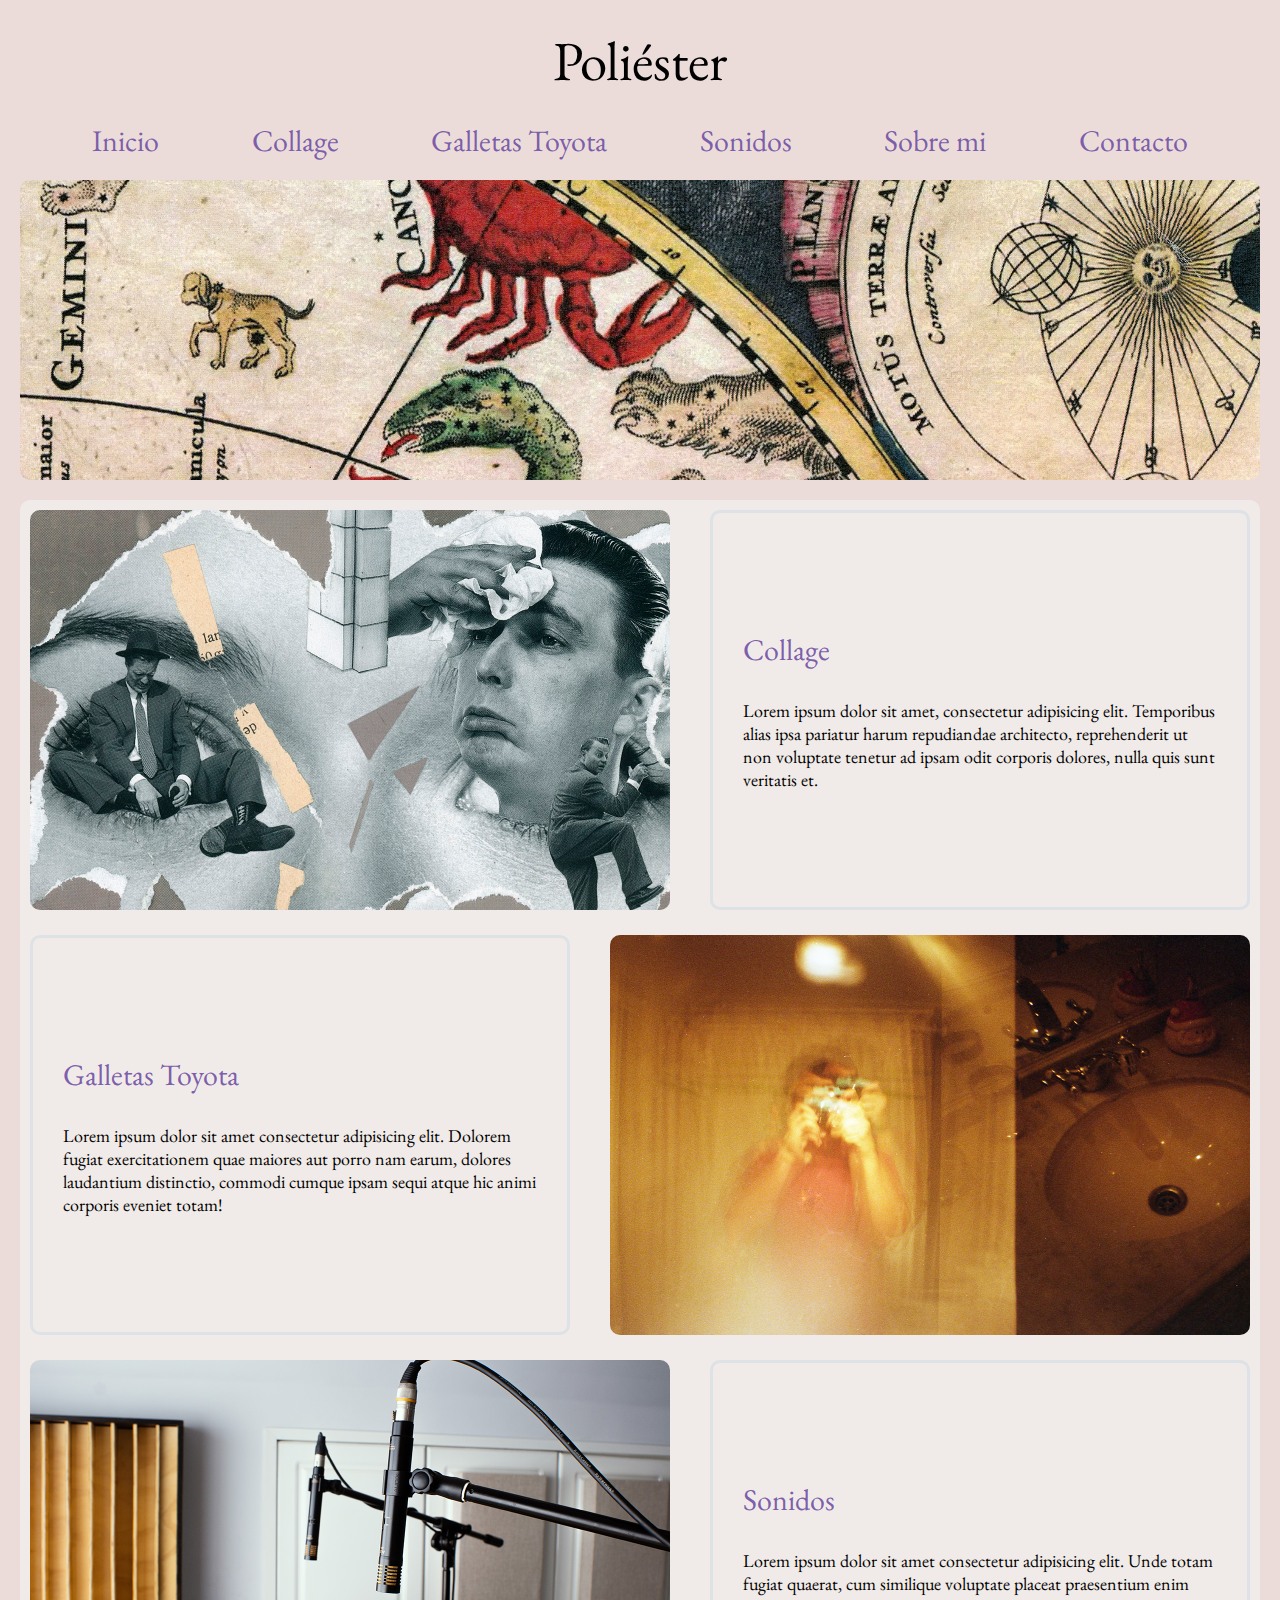
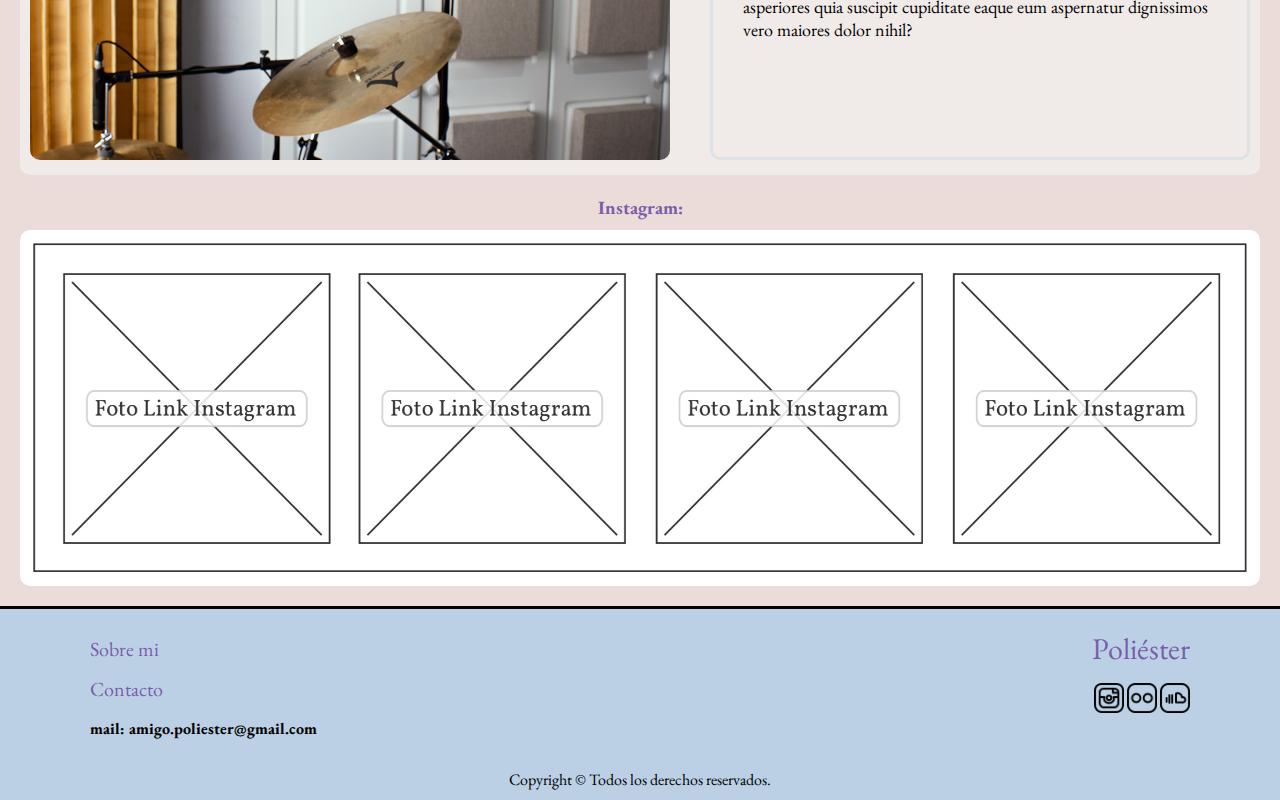
<file: index.html>
<!DOCTYPE html>
<html lang="en">
<head>
    <meta charset="UTF-8">
    <meta http-equiv="X-UA-Compatible" content="IE=edge">
    <meta name="viewport" content="width=device-width, initial-scale=1.0">
    <link rel="shortcut icon" href="assets/photos/favicon_poliester.png" type="image/x-icon">
    <link rel="stylesheet" href="./css/estilos.css">
    <link rel="preconnect" href="https://fonts.googleapis.com">
    <link rel="preconnect" href="https://fonts.gstatic.com" crossorigin>
    <link href="https://fonts.googleapis.com/css2?family=EB+Garamond&display=swap" rel="stylesheet">
    <title>Poliéster | Inicio</title>
</head>
<body>
    <header>
        <h1>Poliéster</h1>
        <nav>
            <ul class="contenedorNavegacion">
                <li><a href="#">Inicio</a></li>
                <li><a href="./html/collage.html">Collage</a></li>
                <li><a href="./html/galletas_toyota.html">Galletas Toyota</a></li>
                <li><a href="./html/sonidos.html">Sonidos</a></li>
                <li><a href="./html/sobre_mi.html">Sobre mi</a></li>
                <li><a href="./html/contacto.html">Contacto</a></li>
            </ul>
        </nav>
    </header>

    <main>
        <section class="portadaIndex"> <!--fotos en carrusel-->

            <img src="./assets/photos/portada-medieval.jpg" alt="carrusel">

        </section>

        <section class="contenedorTarjetas">
            
            <article class="tarjetaCollage">
                
                <div class="tarjetaCollage__foto">
                    <img src="./assets/photos/Tarjeta-Collage-Web.jpg" alt="targetaCollage">
                </div>

                <div class="tarjetaCollageArticulo">
                    <a class="tarjetaCollageArticulo__enlace" href="./html/collage.html">
                        <h2 class="tarjetaCollageArticulo__titulo">Collage</h2>
                    </a>
                    <p class="tarjetaCollageArticulo__parrafo">Lorem ipsum dolor sit amet, consectetur adipisicing elit. Temporibus alias ipsa pariatur harum repudiandae architecto, reprehenderit ut non voluptate tenetur ad ipsam odit corporis dolores, nulla quis sunt veritatis et. </p>
                </div>
                
            </article>

            <article class="tarjetaGalletas">

                <div class="tarjetaGalletasArticulo">
                    <a class="tarjetaGalletasArticulo__enlace" href="./html/galletas_toyota.html">
                        <h2 class="tarjetaGalletasArticulo__titulo">Galletas Toyota</h2>
                    </a>
                    <p class="tarjetaGalletasArticulo__parrafo">Lorem ipsum dolor sit amet consectetur adipisicing elit. Dolorem fugiat exercitationem quae maiores aut porro nam earum, dolores laudantium distinctio, commodi cumque ipsam sequi atque hic animi corporis eveniet totam!
                    </p>
                </div>
                
                <div class="tarjetaGalletas__foto">
                    <img src="./assets/photos/Tarjeta-Galletas-Web.jpg" alt="tarjetaGalletas">
                </div>
                

            </article>

            <article class="tarjetaSonidos">

                <div class="tarjetaSonidos__foto">
                    <img src="./assets/photos/Tarjeta-Sonidos-Web.jpg" alt="tarjetaSonidos">
                </div>
                
                <div class="tarjetaSonidosArticulo">
                    <a class="tarjetaSonidosArticulo__enlace" href="./html/sonidos.html">
                        <h2 class="tarjetaSonidosArticulo__titulo">Sonidos</h2>
                    </a>
                <p class="tarjetaSonidosArticulo__parrafo">Lorem ipsum dolor sit amet consectetur adipisicing elit. Unde totam fugiat quaerat, cum similique voluptate placeat praesentium enim asperiores quia suscipit cupiditate eaque eum aspernatur dignissimos vero maiores dolor nihil?
                </p>
                </div>
            </article>

        </section>

        <section class="barraInstagram">
            <h3>Instagram:</h3>
            <img src="./assets/photos/Captura-de-pantalla-2022-03-19-a-la(s)-15.10.56.jpg" alt="ejemplo_barra_instagram">
        </section>

    </main>

    <footer id="footer">

        <div class="contenidoFooter">
            <section class="contenidoFooter__contacto">
                <ul>
                    <li><a href="./html/sobre_mi.html">Sobre mi</a></li>
                    <li><a href="./html/contacto.html">Contacto</a></li>
                </ul>
    
                <h4>mail: amigo.poliester@gmail.com</h4>
            </section>
    
            <section class="contenidoFooter__rrss">
                <a href="#"><h3>Poliéster</h3></a>
    
                <a href="https://www.instagram.com/amigo.poliester/?hl=es-la" target="_blank"><img src="./assets/logos/instagram.png" alt="logo_instagram"></a>
                <a href="https://www.flickr.com/photos/158435061@N05/albums" target="_blank"><img src="./assets/logos/flickr.png" alt="logo_flickr"></a>
                <a href="https://soundcloud.com/user-536569518?utm_source=clipboard&utm_medium=text&utm_campaign=social_sharing" target="_blank"><img src="./assets/logos/soundcloud.png" alt="logo_soundcloud"></a>
            </section>

        </div>


        <p>Copyright © Todos los derechos reservados.</p>

    </footer>
    
</body>
</html>
</file>
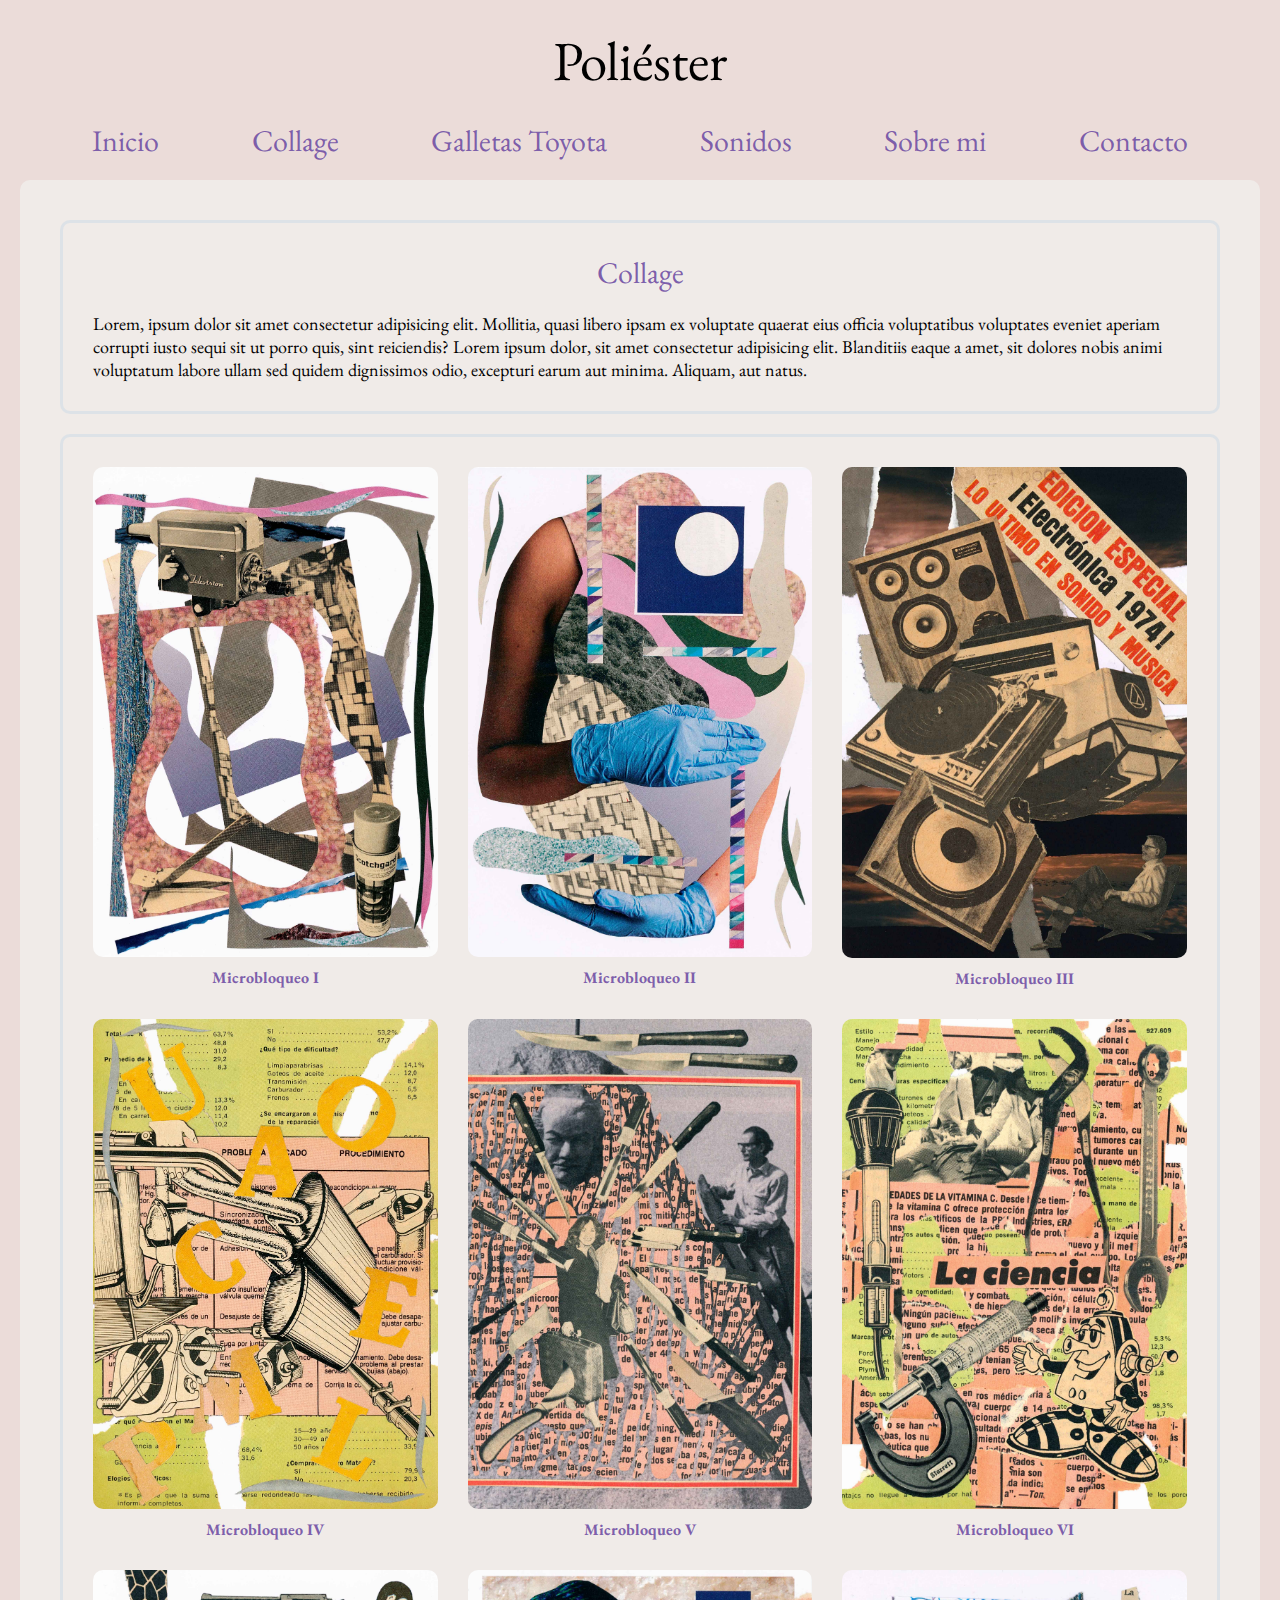
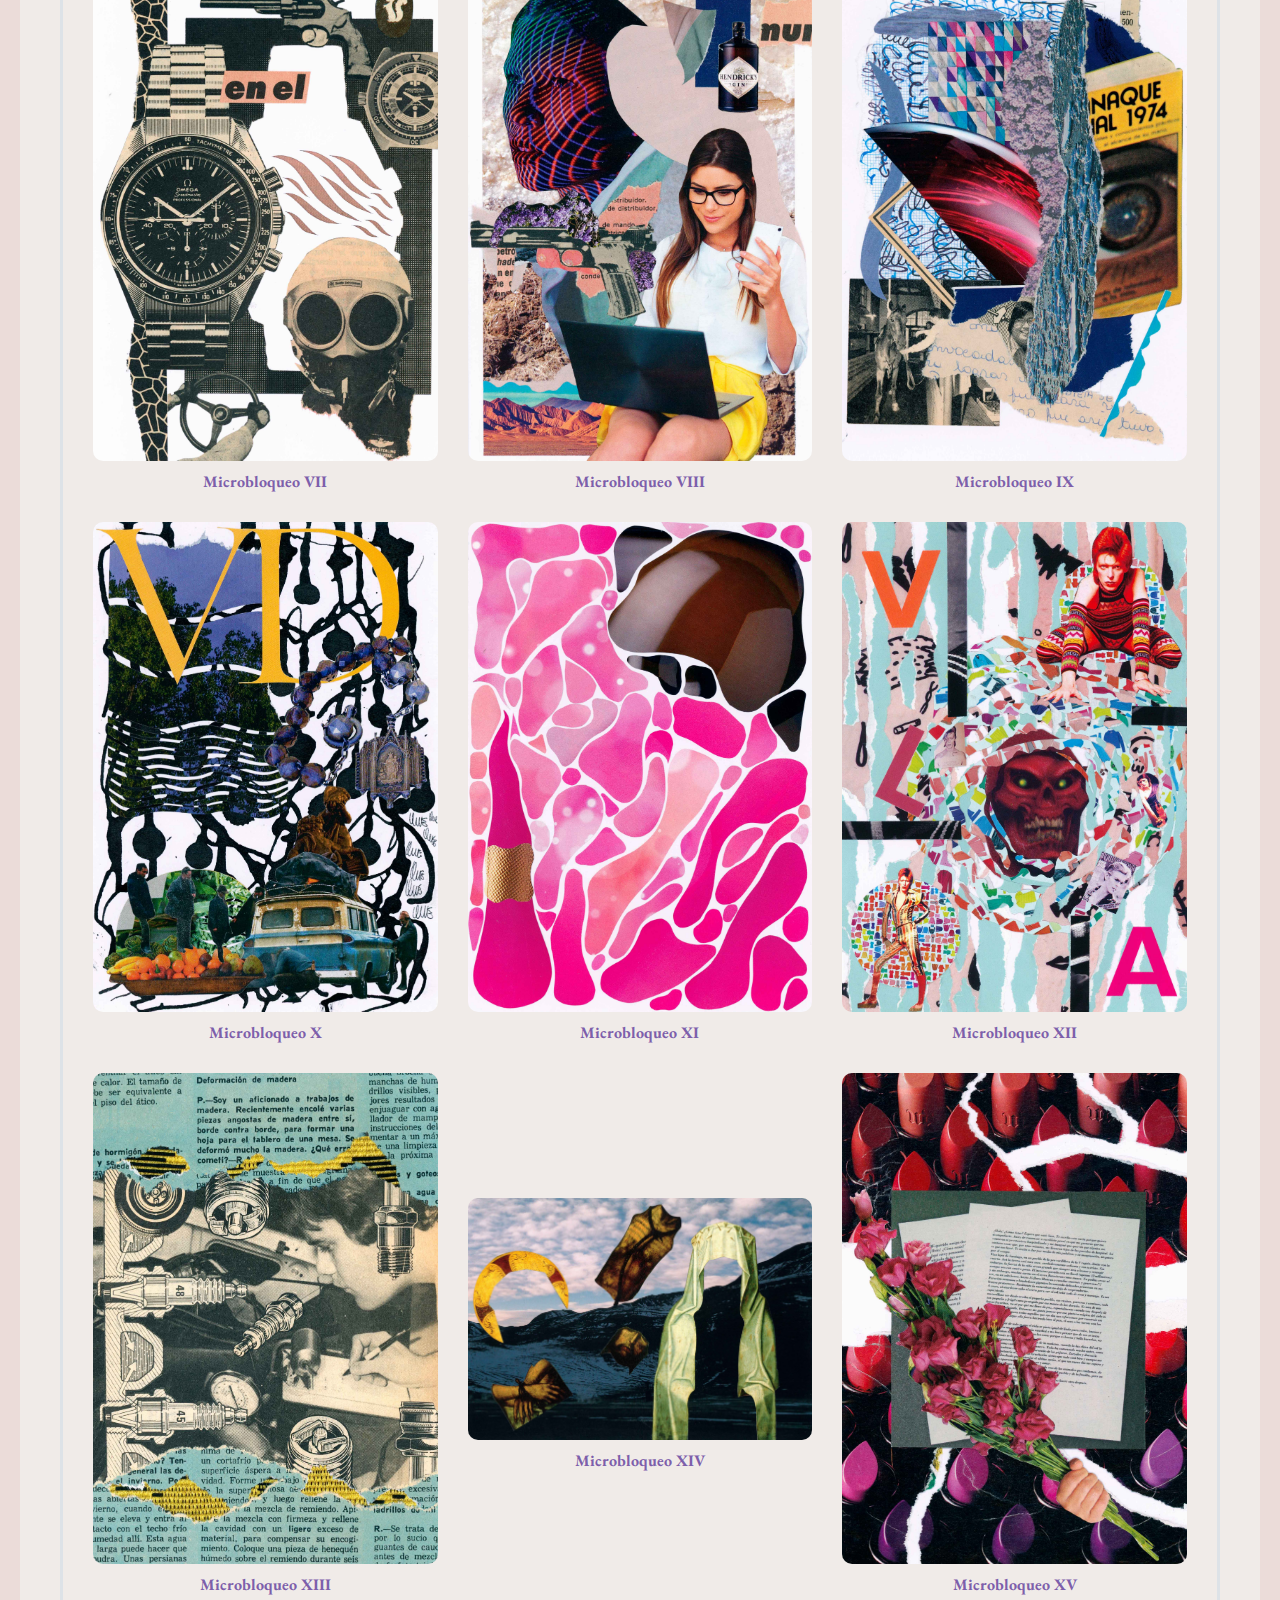
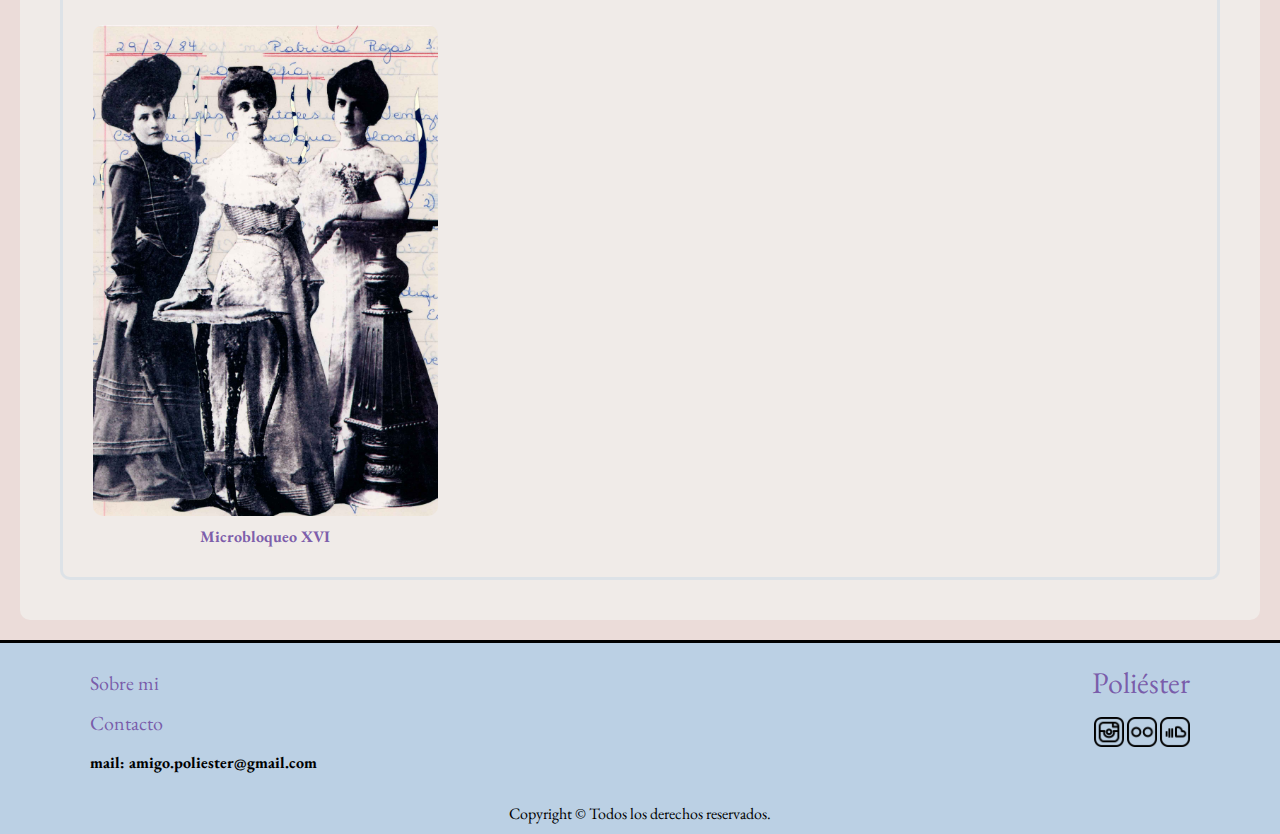
<file: html/collage.html>
<!DOCTYPE html>
<html lang="en">
<head>
    <meta charset="UTF-8">
    <meta http-equiv="X-UA-Compatible" content="IE=edge">
    <meta name="viewport" content="width=device-width, initial-scale=1.0">
    <link rel="shortcut icon" href="../assets/photos/favicon_poliester.png" type="image/x-icon">
    <link rel="stylesheet" href="../css/estilos.css">
    <link rel="preconnect" href="https://fonts.googleapis.com">
    <link rel="preconnect" href="https://fonts.gstatic.com" crossorigin>
    <link href="https://fonts.googleapis.com/css2?family=EB+Garamond&display=swap" rel="stylesheet">
    <title>Poliéster | Collage</title>
</head>
<body>
    <header>
        <h1>Poliéster</h1>
        <nav>
            <ul class="contenedorNavegacion">
                <li><a href="../index.html">Inicio</a></li>
                <li><a href="#">Collage</a></li>
                <li><a href="./galletas_toyota.html">Galletas Toyota</a></li>
                <li><a href="./sonidos.html">Sonidos</a></li>
                <li><a href="./sobre_mi.html">Sobre mi</a></li>
                <li><a href="./contacto.html">Contacto</a></li>
            </ul>
        </nav>
    </header>

    <main class="container">

        <section>
            <article class="container__articulo">
                <h2>Collage</h2>
                <p>
                    Lorem, ipsum dolor sit amet consectetur adipisicing elit. Mollitia, quasi libero ipsam ex voluptate quaerat eius officia voluptatibus voluptates eveniet aperiam corrupti iusto sequi sit ut porro quis, sint reiciendis? Lorem ipsum dolor, sit amet consectetur adipisicing elit. Blanditiis eaque a amet, sit dolores nobis animi voluptatum labore ullam sed quidem dignissimos odio, excepturi earum aut minima. Aliquam, aut natus.
                </p>
            </article>
        </section>

        <section class="container__galeriaCollage">

            <div class="item__galeriaCollage">
                <img src="../assets/photos/microbloqueo-I.jpg" alt="microbloqueo_1">
                <h4>Microbloqueo I</h4>
            </div>
            

            <div class="item__galeriaCollage">
                <img src="../assets/photos/microbloqueo-II.jpg" alt="microbloqueo_2">
                <h4>Microbloqueo II</h4>
            </div>

            <div class="item__galeriaCollage">
                <img src="../assets/photos/microbloqueo-III.jpg" alt="microbloqueo_3">
                <h4>Microbloqueo III</h4>
            </div>

            <div class="item__galeriaCollage">
                <img src="../assets/photos/microbloqueo-IV.jpg" alt="microbloqueo_4">
                <h4>Microbloqueo IV</h4>
            </div>

            <div class="item__galeriaCollage">
                <img src="../assets/photos/microbloqueo-V.jpg" alt="microbloqueo_5">
                <h4>Microbloqueo V</h4>
            </div>

            <div class="item__galeriaCollage">
                <img src="../assets/photos/microbloqueo-VI.jpg" alt="microbloqueo_6">
                <h4>Microbloqueo VI</h4>
            </div>

            <div class="item__galeriaCollage">
                <img src="../assets/photos/microbloqueo-VII.jpg" alt="microbloqueo_7">
                <h4>Microbloqueo VII</h4>
            </div>

            <div class="item__galeriaCollage">
                <img src="../assets/photos/microbloqueo-VIII.jpg" alt="microbloqueo_8">
                <h4>Microbloqueo VIII</h4>
            </div>

            <div class="item__galeriaCollage">
                <img src="../assets/photos/microbloqueo-IX.jpg" alt="microbloqueo_9">
                <h4>Microbloqueo IX</h4>
            </div>

            <div class="item__galeriaCollage">
                <img src="../assets/photos/microbloqueo-X.jpg" alt="microbloqueo_10">
                <h4>Microbloqueo X</h4>
            </div>

            <div class="item__galeriaCollage">
                <img src="../assets/photos/microbloqueo-XI.jpg" alt="microbloqueo_11">
                <h4>Microbloqueo XI</h4>
            </div>

            <div class="item__galeriaCollage">
                <img src="../assets/photos/microbloqueo-XII.jpg" alt="microbloqueo_12">
                <h4>Microbloqueo XII</h4>
            </div>

            <div class="item__galeriaCollage">
                <img src="../assets/photos/microbloqueo-XIII.jpg" alt="microbloqueo_13">
                <h4>Microbloqueo XIII</h4>
            </div>

            <div class="item__galeriaCollage">
                <img src="../assets/photos/microbloqueo-XIV.jpg" alt="microbloqueo_14">
                <h4>Microbloqueo XIV</h4>
            </div>

            <div class="item__galeriaCollage">
                <img src="../assets/photos/microbloqueo-XV.jpg" alt="microbloqueo_15">
                <h4>Microbloqueo XV</h4>
            </div>

            <div class="item__galeriaCollage">
                <img src="../assets/photos/microbloqueo-XVI.jpg" alt="microbloqueo_16">
                <h4>Microbloqueo XVI</h4>
            </div>



        </section>


    </main>

    <footer id="footer">

        <div class="contenidoFooter">
            <section class="contenidoFooter__contacto">
                <ul>
                    <li><a href="./sobre_mi.html">Sobre mi</a></li>
                    <li><a href="./contacto.html">Contacto</a></li>
                </ul>
    
                <h4>mail: amigo.poliester@gmail.com</h4>
            </section>
    
            <section class="contenidoFooter__rrss">
                <a href="../index.html"><h3>Poliéster</h3></a>
    
                <a href="https://www.instagram.com/amigo.poliester/?hl=es-la" target="_blank"><img src="../assets/logos/instagram.png" alt="logo_instagram"></a>
                <a href="https://www.flickr.com/photos/158435061@N05/albums" target="_blank"><img src="../assets/logos/flickr.png" alt="logo_flickr"></a>
                <a href="https://soundcloud.com/user-536569518?utm_source=clipboard&utm_medium=text&utm_campaign=social_sharing" target="_blank"><img src="../assets/logos/soundcloud.png" alt="logo_soundcloud"></a>
            </section>

        </div>


        <p>Copyright © Todos los derechos reservados.</p>

    </footer>
    
</body>
</html>
</file>
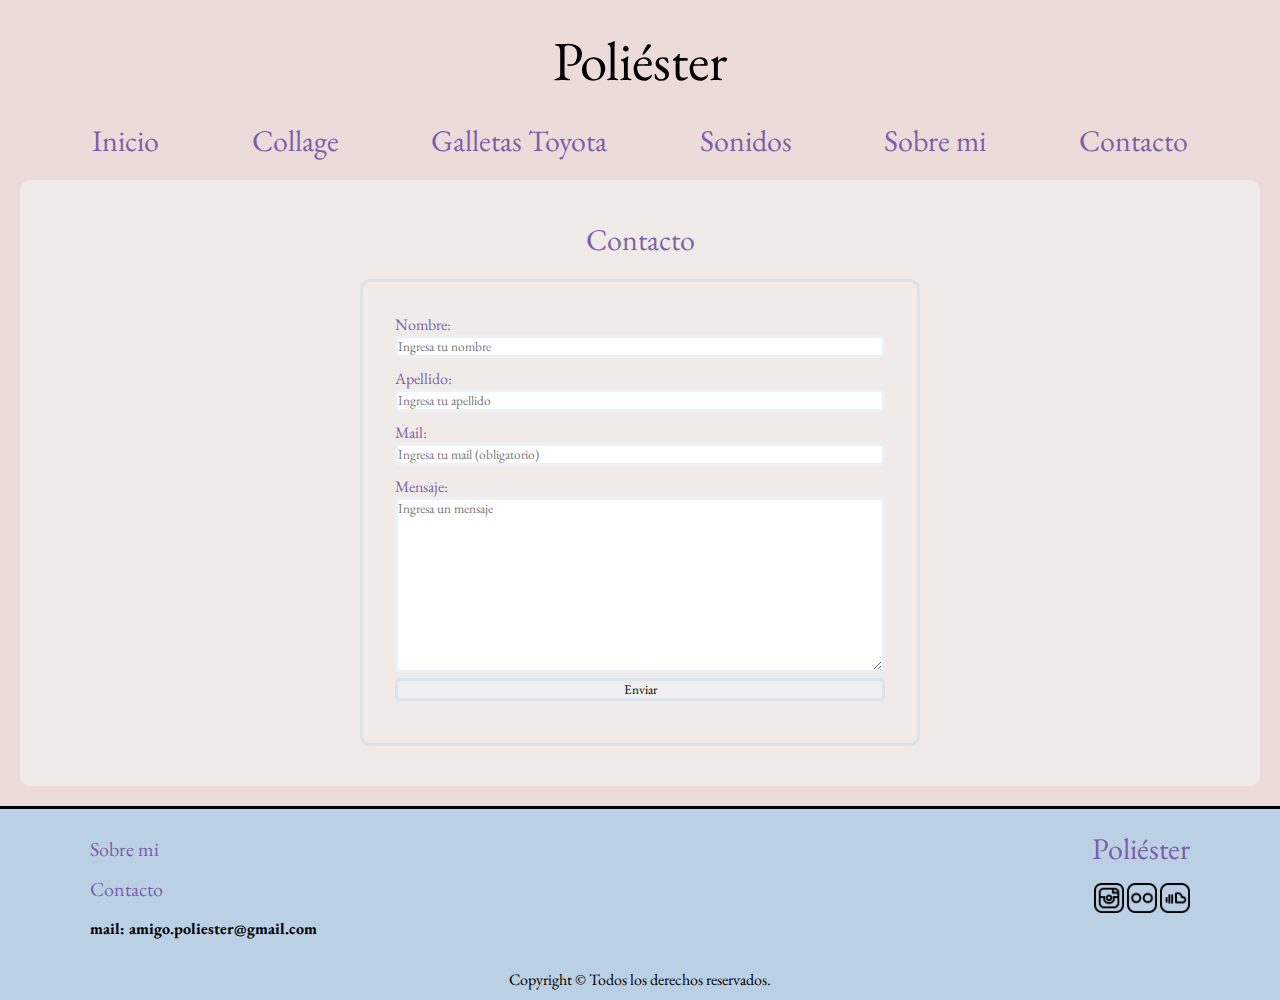
<file: html/contacto.html>
<!DOCTYPE html>
<html lang="en">
<head>
    <meta charset="UTF-8">
    <meta http-equiv="X-UA-Compatible" content="IE=edge">
    <meta name="viewport" content="width=device-width, initial-scale=1.0">
    <link rel="shortcut icon" href="../assets/photos/favicon_poliester.png" type="image/x-icon">
    <link rel="stylesheet" href="../css/estilos.css">
    <link rel="preconnect" href="https://fonts.googleapis.com">
    <link rel="preconnect" href="https://fonts.gstatic.com" crossorigin>
    <link href="https://fonts.googleapis.com/css2?family=EB+Garamond&display=swap" rel="stylesheet">
    <title>Poliéster | Contacto</title>
</head>
<body>
    <header>
        <h1>Poliéster</h1>
        <nav>
            <ul class="contenedorNavegacion">
                <li><a href="../index.html">Inicio</a></li>
                <li><a href="./collage.html">Collage</a></li>
                <li><a href="./galletas_toyota.html">Galletas Toyota</a></li>
                <li><a href="./sonidos.html">Sonidos</a></li>
                <li><a href="./sobre_mi.html">Sobre mi</a></li>
                <li><a href="#">Contacto</a></li>
            </ul>
        </nav>
    </header>

    <main class="container">

        <div class="container__contacto">

            <h2>Contacto</h2>

            <div class="contact_wraper">
                <fieldset class="fieldset">
                    
    
                    <form action="procesar.php" method="get">
    
                        <p>
                                <label for="nombre">Nombre:</label>
                                <input type="text" name="nombre" placeholder="Ingresa tu nombre"> 
                        </p>
                        <p>
                                <label for="apellido">Apellido:</label>
                                <input type="text" name="apellido" placeholder="Ingresa tu apellido">
                        </p>
                        <p>
                                <label for="mail">Mail:</label>
                                <input type="email" name="mail" placeholder="Ingresa tu mail (obligatorio)" required>
                        </p>
                        <p>
                                <label for="mensaje">Mensaje:</label>
                                <textarea name="mensaje" id="" cols="30" rows="10" placeholder="Ingresa un mensaje"></textarea>
                        </p>
                        <p>
                                <input type="submit" value="Enviar">
                        </p>
    
                    </form>
                </fieldset>

            </div>
            
        </div>

            
    </main>

    <footer id="footer">

        <div class="contenidoFooter">
            <section class="contenidoFooter__contacto">
                <ul>
                    <li><a href="./sobre_mi.html">Sobre mi</a></li>
                    <li><a href="./contacto.html">Contacto</a></li>
                </ul>
    
                <h4>mail: amigo.poliester@gmail.com</h4>
            </section>
    
            <section class="contenidoFooter__rrss">
                <a href="../index.html"><h3>Poliéster</h3></a>
    
                <a href="https://www.instagram.com/amigo.poliester/?hl=es-la" target="_blank"><img src="../assets/logos/instagram.png" alt="logo_instagram"></a>
                <a href="https://www.flickr.com/photos/158435061@N05/albums" target="_blank"><img src="../assets/logos/flickr.png" alt="logo_flickr"></a>
                <a href="https://soundcloud.com/user-536569518?utm_source=clipboard&utm_medium=text&utm_campaign=social_sharing" target="_blank"><img src="../assets/logos/soundcloud.png" alt="logo_soundcloud"></a>
            </section>

        </div>


        <p>Copyright © Todos los derechos reservados.</p>

    </footer>

</body>
</html>
</file>
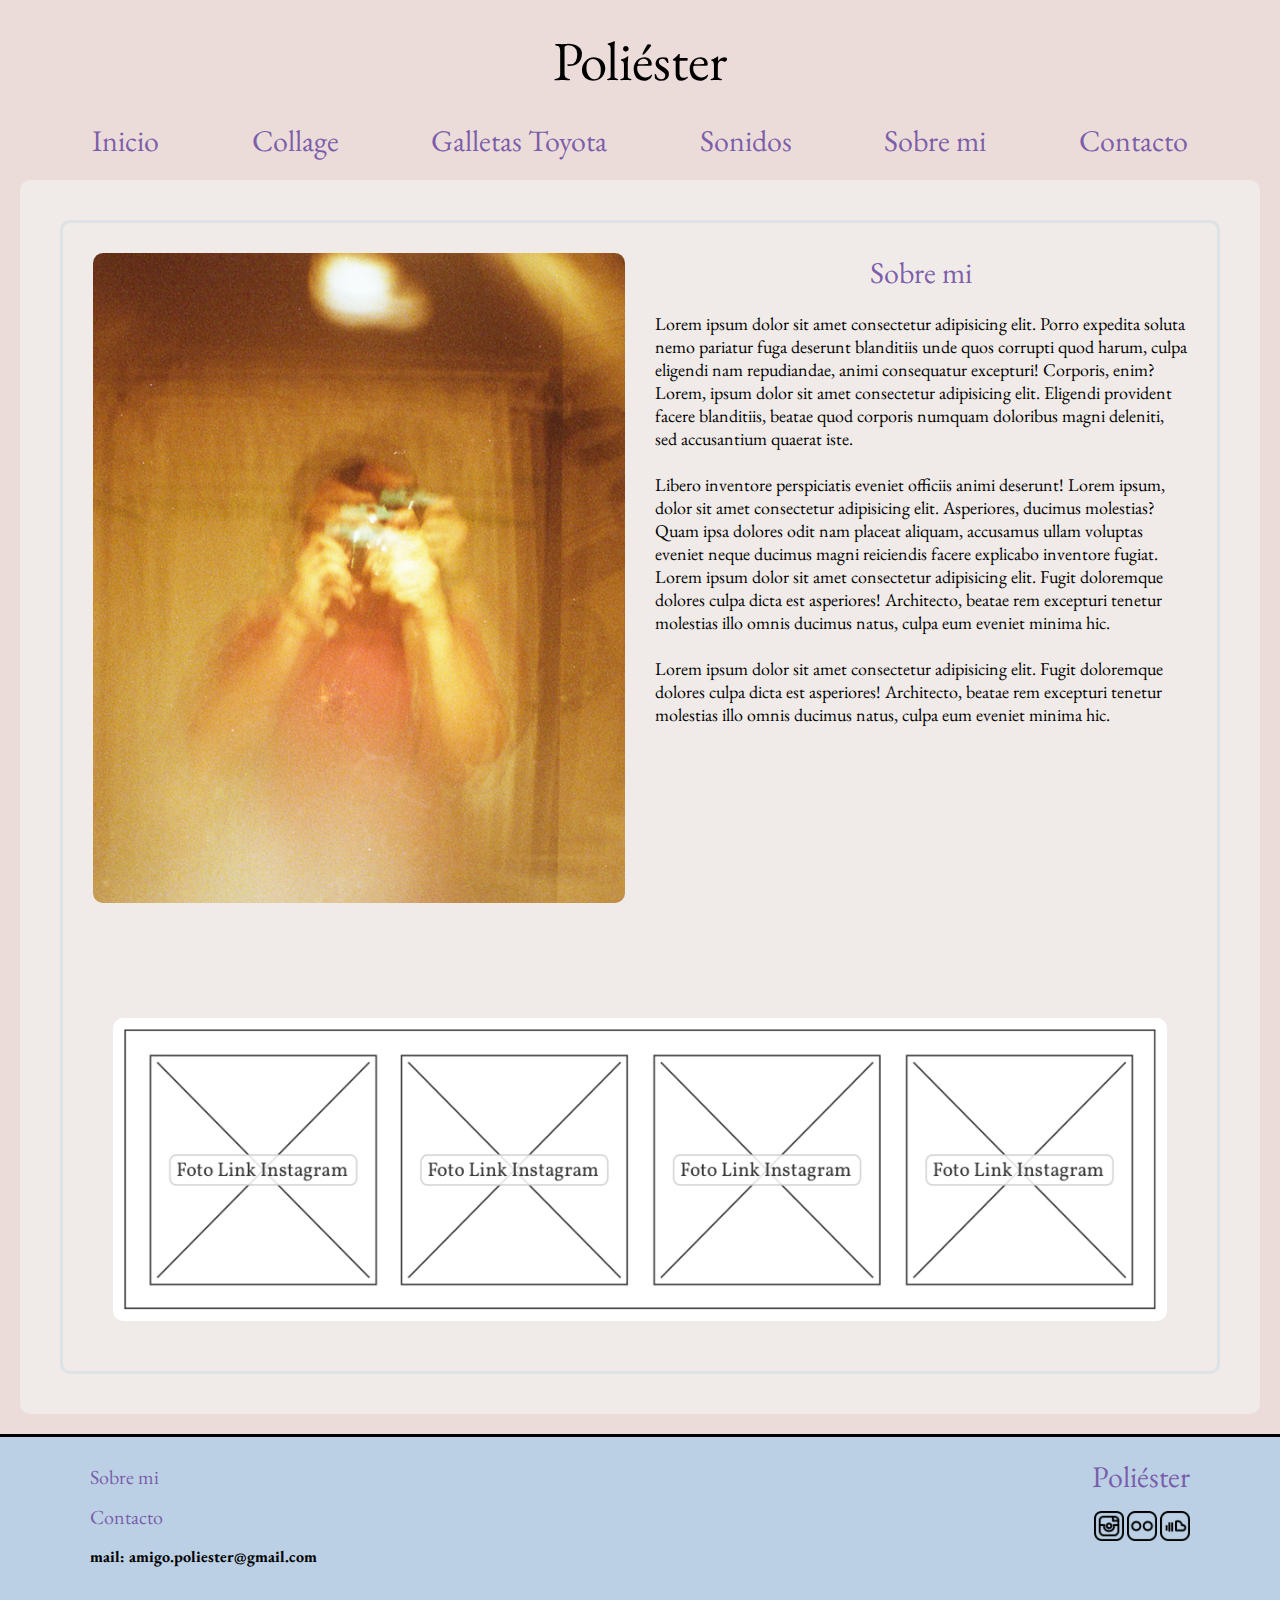
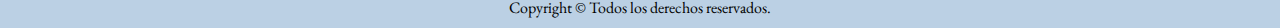
<file: html/sobre_mi.html>
<!DOCTYPE html>
<html lang="en">
<head>
    <meta charset="UTF-8">
    <meta http-equiv="X-UA-Compatible" content="IE=edge">
    <meta name="viewport" content="width=device-width, initial-scale=1.0">
    <link rel="shortcut icon" href="../assets/photos/favicon_poliester.png" type="image/x-icon">
    <link rel="stylesheet" href="../css/estilos.css">
    <link rel="preconnect" href="https://fonts.googleapis.com">
    <link rel="preconnect" href="https://fonts.gstatic.com" crossorigin>
    <link href="https://fonts.googleapis.com/css2?family=EB+Garamond&display=swap" rel="stylesheet">
    <title>Poliéster | Sobre mi</title>
</head>
<body>
    <header>
        <h1>Poliéster</h1>
        <nav>
            <ul class="contenedorNavegacion">
                <li><a href="../index.html">Inicio</a></li>
                <li><a href="./collage.html">Collage</a></li>
                <li><a href="./galletas_toyota.html">Galletas Toyota</a></li>
                <li><a href="./sonidos.html">Sonidos</a></li>
                <li><a href="#">Sobre mi</a></li>
                <li><a href="./contacto.html">Contacto</a></li>
            </ul>
        </nav>
    </header>

    <main class="container">
        <div class="container__gridSobreMi">
            
                <article class="container__articuloSobreMi">
                    <h2>Sobre mi</h2>
                    <p>
                        Lorem ipsum dolor sit amet consectetur adipisicing elit. Porro expedita soluta nemo pariatur fuga deserunt blanditiis unde quos corrupti quod harum, culpa eligendi nam repudiandae, animi consequatur excepturi! Corporis, enim? Lorem, ipsum dolor sit amet consectetur adipisicing elit. Eligendi provident facere blanditiis, beatae quod corporis numquam doloribus magni deleniti, sed accusantium quaerat iste. <br><br> Libero inventore perspiciatis eveniet officiis animi deserunt! Lorem ipsum, dolor sit amet consectetur adipisicing elit. Asperiores, ducimus molestias? Quam ipsa dolores odit nam placeat aliquam, accusamus ullam voluptas eveniet neque ducimus magni reiciendis facere explicabo inventore fugiat. Lorem ipsum dolor sit amet consectetur adipisicing elit. Fugit doloremque dolores culpa dicta est asperiores! Architecto, beatae rem excepturi tenetur molestias illo omnis ducimus natus, culpa eum eveniet minima hic. <br><br> Lorem ipsum dolor sit amet consectetur adipisicing elit. Fugit doloremque dolores culpa dicta est asperiores! Architecto, beatae rem excepturi tenetur molestias illo omnis ducimus natus, culpa eum eveniet minima hic.
                    </p> 
                </article>

                <div class="imagenSobreMi">
                    <img src="../assets/photos/retrato_sobre_mi.png" alt="foto_sobre_mi" >
                </div>
    
            <section class="barraInstagram">
                <img src="../assets/photos/Captura-de-pantalla-2022-03-19-a-la(s)-15.10.56.jpg" alt="ejemplo_barra_instagram" >
            </section>
        </div>
        
    </main>



    <footer id="footer">

        <div class="contenidoFooter">
            <section class="contenidoFooter__contacto">
                <ul>
                    <li><a href="./sobre_mi.html">Sobre mi</a></li>
                    <li><a href="./contacto.html">Contacto</a></li>
                </ul>
    
                <h4>mail: amigo.poliester@gmail.com</h4>
            </section>
    
            <section class="contenidoFooter__rrss">
                <a href="../index.html"><h3>Poliéster</h3></a>
    
                <a href="https://www.instagram.com/amigo.poliester/?hl=es-la" target="_blank"><img src="../assets/logos/instagram.png" alt="logo_instagram" ></a>
                <a href="https://www.flickr.com/photos/158435061@N05/albums" target="_blank"><img src="../assets/logos/flickr.png" alt="logo_flickr" ></a>
                <a href="https://soundcloud.com/user-536569518?utm_source=clipboard&utm_medium=text&utm_campaign=social_sharing" target="_blank"><img src="../assets/logos/soundcloud.png" alt="logo_soundcloud" ></a>
            </section>

        </div>


        <p>Copyright © Todos los derechos reservados.</p>

    </footer>


    
</body>
</html>
</file>
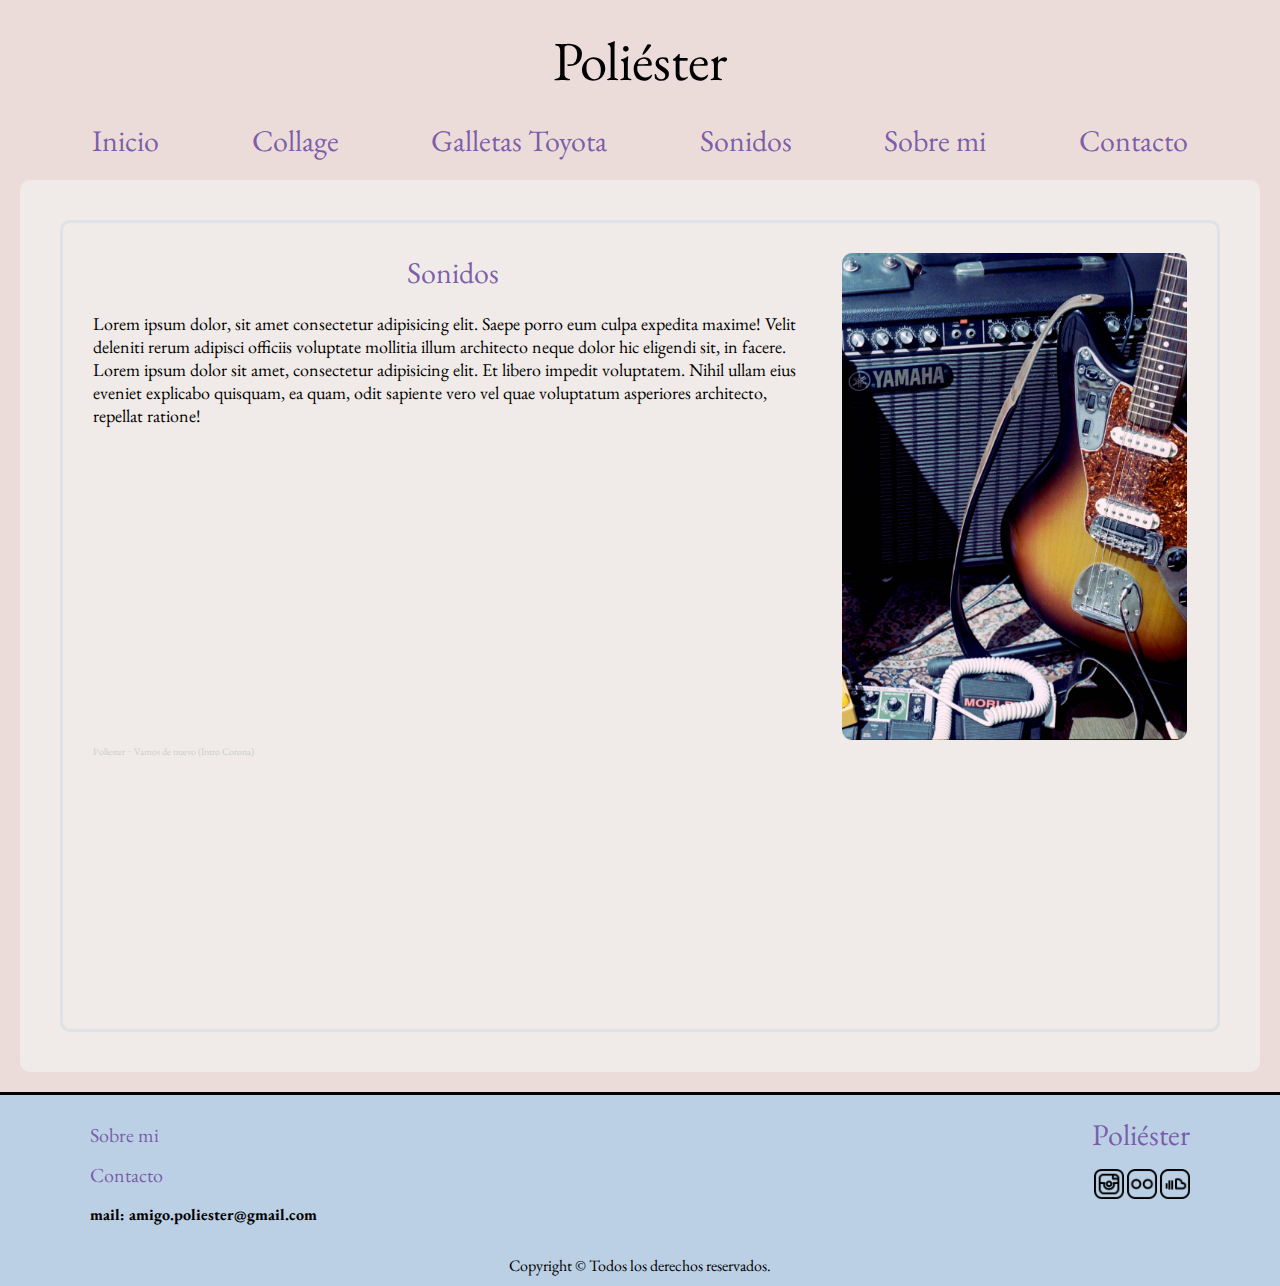
<file: html/sonidos.html>
<!DOCTYPE html>
<html lang="en">
<head>
    <meta charset="UTF-8">
    <meta http-equiv="X-UA-Compatible" content="IE=edge">
    <meta name="viewport" content="width=device-width, initial-scale=1.0">
    <link rel="shortcut icon" href="../assets/photos/favicon_poliester.png" type="image/x-icon">
    <link rel="stylesheet" href="../css/estilos.css">
    <link href="https://fonts.googleapis.com/css2?family=EB+Garamond&display=swap" rel="stylesheet">
    <link rel="preconnect" href="https://fonts.googleapis.com">
    <link rel="preconnect" href="https://fonts.gstatic.com" crossorigin>
    <link href="https://fonts.googleapis.com/css2?family=EB+Garamond&display=swap" rel="stylesheet">
    <title>Poliéster | Sonidos</title>
</head>
<body>
    <header>
        <h1>Poliéster</h1>
        <nav>
            <ul class="contenedorNavegacion">
                <li><a href="../index.html">Inicio</a></li>
                <li><a href="./collage.html">Collage</a></li>
                <li><a href="./galletas_toyota.html">Galletas Toyota</a></li>
                <li><a href="#">Sonidos</a></li>
                <li><a href="./sobre_mi.html">Sobre mi</a></li>
                <li><a href="./contacto.html">Contacto</a></li>
            </ul>
        </nav>
    </header>

    <main class="container">

        <div class="container__gridSonidos">
            
                <article class="container__articuloSonidos">
                    <h2>Sonidos</h2>
    
                    <p>Lorem ipsum dolor, sit amet consectetur adipisicing elit. Saepe porro eum culpa expedita maxime! Velit deleniti rerum adipisci officiis voluptate mollitia illum architecto neque dolor hic eligendi sit, in facere. Lorem ipsum dolor sit amet, consectetur adipisicing elit. Et libero impedit voluptatem. Nihil ullam eius eveniet explicabo quisquam, ea quam, odit sapiente vero vel quae voluptatum asperiores architecto, repellat ratione!
                    </p>
                </article>
            

            <div class="imagenSonidos">
                <img src="../assets/photos/Enchufe-Blanco-Mamiya-vertical.jpg" alt="foto_sonidos">
            </div>
    
            <section class="container__soundcloud">
                <iframe  scrolling="no" frameborder="no" allow="autoplay" src="https://w.soundcloud.com/player/?url=https%3A//api.soundcloud.com/tracks/808721227&color=%23ff5500&auto_play=false&hide_related=false&show_comments=true&show_user=true&show_reposts=false&show_teaser=true&visual=true"></iframe><div style="font-size: 10px; color: #cccccc;line-break: anywhere;word-break: normal;overflow: hidden;white-space: nowrap;text-overflow: ellipsis; font-family: Interstate,Lucida Grande,Lucida Sans Unicode,Lucida Sans,Garuda,Verdana,Tahoma,sans-serif;font-weight: 100;"><a href="https://soundcloud.com/user-536569518" title="Poliester" target="_blank" style="color: #cccccc; text-decoration: none;">Poliester</a> · <a href="https://soundcloud.com/user-536569518/vamos-de-nuevo-intro-corona" title="Vamos de nuevo (Intro Corona)" target="_blank" style="color: #cccccc; text-decoration: none;">Vamos de nuevo (Intro Corona)</a></div>
            </section>
    
            <section class="container__videos">
                <div class="video">
                    <iframe  src="https://www.youtube.com/embed/Eg4-eZXO20I" title="YouTube video player" frameborder="0" allow="accelerometer; autoplay; clipboard-write; encrypted-media; gyroscope; picture-in-picture" allowfullscreen></iframe>
                </div>
    
                <div class="video">
                    <iframe  src="https://www.youtube.com/embed/8Le3njqkX4g" title="YouTube video player" frameborder="0" allow="accelerometer; autoplay; clipboard-write; encrypted-media; gyroscope; picture-in-picture" allowfullscreen></iframe>
                </div>
            </section>

        </div>
        

        
    </main>

    <footer id="footer">

        <div class="contenidoFooter">
            <section class="contenidoFooter__contacto">
                <ul>
                    <li><a href="./sobre_mi.html">Sobre mi</a></li>
                    <li><a href="./contacto.html">Contacto</a></li>
                </ul>
    
                <h4>mail: amigo.poliester@gmail.com</h4>
            </section>
    
            <section class="contenidoFooter__rrss">
                <a href="../index.html"><h3>Poliéster</h3></a>
    
                <a href="https://www.instagram.com/amigo.poliester/?hl=es-la" target="_blank"><img src="../assets/logos/instagram.png" alt="logo_instagram"></a>
                <a href="https://www.flickr.com/photos/158435061@N05/albums" target="_blank"><img src="../assets/logos/flickr.png" alt="logo_flickr"></a>
                <a href="https://soundcloud.com/user-536569518?utm_source=clipboard&utm_medium=text&utm_campaign=social_sharing" target="_blank"><img src="../assets/logos/soundcloud.png" alt="logo_soundcloud"></a>
            </section>

        </div>


        <p>Copyright © Todos los derechos reservados.</p>

    </footer>

    
</body>
</html>
</file>
<file: css/estilos.css>
*{                                                 /*reset*/
    margin: 0%;
    padding: 0%;
    font-family: 'EB Garamond', serif;
    box-sizing: border-box;
}  

body{
    background-color:#EBDCD9;
    
}

                                    /*HEADER*/

header h1{                                               
    text-align: center;
    margin: 25px;
    font-weight: 100;
    font-size: 55px;
}

.contenedorNavegacion{
    display: flex;
    justify-content: space-evenly;
}

.contenedorNavegacion a{
    text-decoration: none;
    color: #7656a7f1;
    text-shadow: none 2px 2px;
}

.contenedorNavegacion li{
    list-style-type: none;
    font-size: 30px;
}


.portadaIndex{                                        /*Foto de Portada*/
    margin: 20px;
    height: 300px;
}
.portadaIndex img{
    width: 100%;
    height: 100%;
    object-fit: cover;
    border-radius: 10px;
}


                                /* INDEX MAIN*/



.contenedorTarjetas{                          /*Bloque Contenedor de Tarjetas*/
    background-color: #F0EBE8;
    margin: 20px;
    border-radius: 10px;
}

.tarjetaCollage{                               /*Bloque Tarjeta Collage*/
    padding: 10px;
    display: flex;
    flex-direction: row;
    flex-wrap: wrap;
    justify-content: space-between;
}

.tarjetaCollage__foto img{
    border-radius: 10px;
    width: 640px;
    height: 400px;
    overflow: hidden;
}

.tarjetaCollageArticulo{                        /* Bloque Articulo de Tarjeta Collage*/
    border: #a0c6e63c solid ;
    width: 540px;
    height: 400px;
    border-radius: 10px;
    display: flex;
    flex-direction: column;
    justify-content: center;
    

}

.tarjetaCollageArticulo__enlace{
    text-decoration: none;
    color: #7656a7f1;
    
}

.tarjetaCollageArticulo__titulo{

    font-size: 30px;
    font-weight: 100;
    margin: 30px;
    
    
    
}
.tarjetaCollageArticulo__parrafo{
    
    font-size: 18px;
    margin: 30px;
    margin-top: 0%;
}


.tarjetaGalletas{                             /*Bloque Tarjeta Galletas Toyota*/ 
    padding: 10px;
    display: flex;
    flex-direction: row;
    flex-wrap: wrap;
    justify-content: space-between;

}

.tarjetaGalletas__foto img{          
    border-radius: 10px;
    ;
    width: 640px;
    height: 400px;
    overflow: hidden;
}

.tarjetaGalletasArticulo{                 /* Bloque Articulo de Tarjeta Galletas*/
    border: #a0c6e63c solid ;
    width: 540px;
    height: 400px;
    border-radius: 10px;
    display: flex;
    flex-direction: column;
    justify-content: center;
}

.tarjetaGalletasArticulo__enlace{
    text-decoration: none;
    color: #7656a7f1;
}

.tarjetaGalletasArticulo__titulo{
    font-size: 30px;
    font-weight: 100;
    margin: 30px;
}

.tarjetaGalletasArticulo__parrafo{
    font-size: 18px;
    margin: 30px;
    margin-top: 0%;
}

.tarjetaSonidos{                               /*Bloque Tarjeta Sonidos*/
    padding: 10px;
    display: flex;
    flex-direction: row;
    flex-wrap: wrap;
    justify-content: space-between;
}

.tarjetaSonidos__foto img{
    border-radius: 10px;
    
    width: 640px;
    height: 400px;
    overflow: hidden;
}

.tarjetaSonidosArticulo{                         /* Bloque Articulo de Tarjeta Sonidos*/
    border: #a0c6e63c solid ;
    width: 540px;
    height: 400px;
    border-radius: 10px;
    display: flex;
    flex-direction: column;
    justify-content: center;
}

.tarjetaSonidosArticulo__enlace{
    text-decoration: none;
    color: #7656a7f1;
}

.tarjetaSonidosArticulo__titulo{
    font-size: 30px;
    font-weight: 100;
    margin: 30px;
}

.tarjetaSonidosArticulo__parrafo{
    font-size: 18px;
    margin: 30px;
    margin-top: 0%;
}

.barraInstagram{                           /* Barra de Instagram (aún no se hacerla)*/
    margin: 20px;
}

.barraInstagram h3{
    color: #7656a7f1;
    text-align: center;
    margin-bottom: 10px;
}

.barraInstagram img{
    border-radius: 10px;
    width: 100%;
    display: block;
}

                                /*LAS OTRAS PÁGINAS*/


.container{                               /*Contenedor general para las demás páginas*/
    box-sizing: border-box;
    background-color: #F0EBE8;
    margin: 20px;
    padding: 40px;
    border-radius: 10px;
    
}

.container__articulo{
    display: flex;
    box-sizing: border-box;
    flex-direction: column;
    border: #a0c6e63c solid;
    border-radius: 10px;
    width: 100%;
    margin-bottom: 20px;
    padding: 30px;
    

}

.container__articulo h2{
    color: #7656a7f1;
    text-align: center;
    font-size: 30px;
    font-weight: 100;
    margin-bottom: 20px;
}

.container__articulo p{
    font-size: 18px;
}

.container__galeriaCollage{                  /*Contenedor de la galería Collage*/
    display: grid;
    border: #a0c6e63c solid;
    border-radius: 10px;
    width: 100%;
    padding: 30px;
    grid-template-columns: repeat(3, 1fr);
    justify-items: center;
    align-items: center;
    gap: 30px;
}

.item__galeriaCollage{
    display: flex;
    flex-direction: column;
    text-align: center;
}

.item__galeriaCollage img{
    width: 100%;
    border-radius: 10px;
}

.item__galeriaCollage h4{
    color: #7656a7f1;
    margin: 10px;
    margin-bottom: 0%;
    font-weight: 18px;
}

.container__galeriaGalletas{                /*Contenedor de la galería Galletas Toyota*/
    display: grid;
    border: #a0c6e63c solid;
    border-radius: 10px;
    width: 100%;
    padding: 30px;
    grid-template-columns: repeat(3, 1fr);
    justify-items: center;
    align-items: center;
    gap: 30px;
}

.item__galeriaGalletas{
    display: flex;
    flex-direction: column;
    text-align: center;
}

.item__galeriaGalletas img{
    width: 100%;
    border-radius: 10px;
}


.container__gridSonidos{       /*Contenedor de los elementos Sonidos*/
    display: grid;
    border: #a0c6e63c solid;
    border-radius: 10px;
    width: 100%;
    padding: 30px;
    grid-template-columns: repeat(3, 1fr);
    grid-template-rows: repeat(3, 1fr);
    grid-template-areas: 
            "articulo articulo imagen"
            "soundcloud soundcloud imagen"
            "video video video";
    gap: 30px;
}

.container__articuloSonidos{
    display: flex;
    flex-direction: column;
    grid-area: articulo;
    
}

.container__articuloSonidos h2{
    color: #7656a7f1;
    text-align: center;
    font-size: 30px;
    font-weight: 100;
    margin-bottom: 20px;
}

.container__articuloSonidos p{
    font-size: 18px; 
}

.imagenSonidos{
    grid-area: imagen;
}

.imagenSonidos img{
    width: 100%;
    height: 100%;
    object-fit: cover;
    border-radius: 10px;
}

.container__soundcloud{
    grid-area: soundcloud;
    
}

.container__soundcloud iframe{
    width: 100%;
    height: 100%;
    border-radius: 10px;
}

.container__videos{
    display: grid;
    grid-template-columns: repeat(2, 1fr);
    grid-area: video;
    gap: 30px;
}

.video{
    width: 100%; 
}

.video iframe{
    border-radius: 10px;
    width: 100%;
    height: 100%;
}

.container__gridSobreMi{       /*Contenedor de los elementos Sobre Mi*/
    display: grid;
    border: #a0c6e63c solid;
    border-radius: 10px;
    width: 100%;
    padding: 30px;
    grid-template-columns: repeat(2, 1fr);
    grid-template-rows: repeat(3, 1fr);
    grid-template-areas: 
            "imagen articulo"
            "imagen articulo"
            "instagram instagram";
    gap: 30px;
}

.container__articuloSobreMi{
    display: flex;
    flex-direction: column;
    grid-area: articulo;
}

.container__articuloSobreMi h2{
    color: #7656a7f1;
    text-align: center;
    font-size: 30px;
    font-weight: 100;
    margin-bottom: 20px;
}

.container__articuloSobreMi p{
    font-size: 18px; 
}

.imagenSobreMi{
    grid-area: imagen;
}

.imagenSobreMi img{
    width: 100%;
    object-fit: cover;
    border-radius: 10px;
}

.barraInstagram{
    grid-area: instagram;
}

.container__contacto{               /*Contenedor del Formulario de Contacto*/


}

.container__contacto h2{
    color: #7656a7f1;
    text-align: center;
    font-size: 30px;
    font-weight: 100;
    margin-bottom: 20px;
}

.contact_wraper{
    width:  auto;
    padding: 0 300px 0 300px;
}

.fieldset{
    border: #a0c6e63c solid;
    border-radius: 10px;
}

.fieldset form{
    margin: 0;
    padding: 2em;
}

.fieldset form input{
    width: 100%;
    border-radius: 5px;
    border: solid;
    border-color: #a0c6e63c;
    margin-bottom: 10px;

}
.fieldset form textarea{
    width: 100%;
    border-radius: 5px;
    border: solid;
    border-color: #a0c6e63c;
    
}
.fieldset form label{
    color: #7656a7f1;

}

                                        /*FOOTER*/

#footer{                                           
    background-color: #a3c9e9ac;
    border-top: black solid;
}

.contenidoFooter{                                  /*Bloque contenedor del Footer*/
    display: flex;
    justify-content: space-between;
}

.contenidoFooter__contacto{
    
    
    width: 300px;
    height: 130px;
    margin-top: 20px;
    margin-left: 90px;
    line-height: 40px;
    
}

.contenidoFooter__contacto ul li{
    list-style-type: none;
    font-size: 20px;
}

.contenidoFooter__contacto ul li a{
    
    text-decoration: none;
    color: #7656a7f1;
}

.contenidoFooter__rrss{
    
    text-align: right;
    margin-top: 20px;
    margin-right: 90px;
    width: 300px;
    height: 80px;
    
}
.contenidoFooter__rrss a{
    text-decoration: none;
}

.contenidoFooter__rrss h3{
    font-size: 30px;
    font-weight: 100;
    margin-bottom: 15px;
    color: #7656a7f1;
}

.contenidoFooter__rrss img{
    width: 30px;
}

footer p{
    text-align: center;
    padding: 10px;
}
</file>
